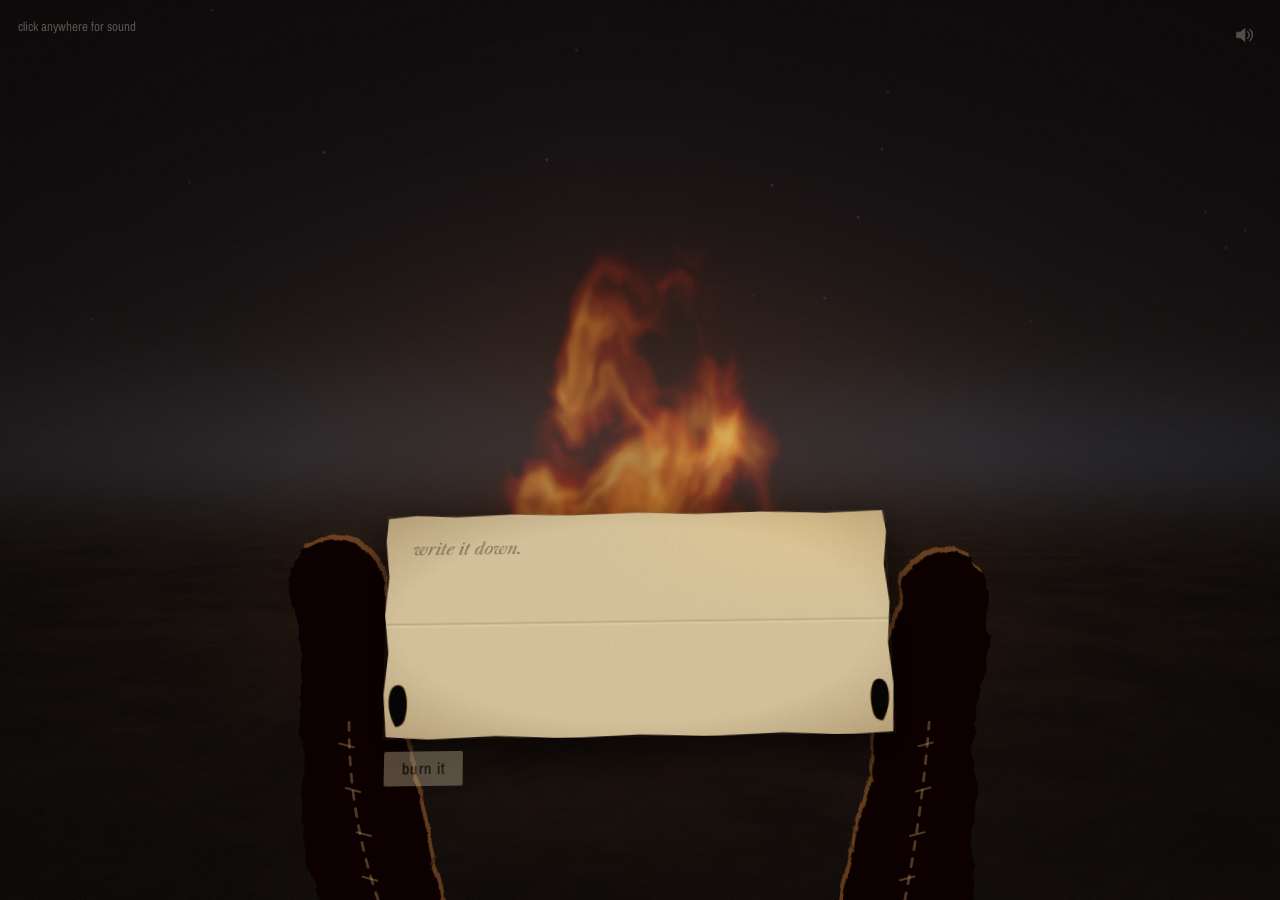
<file: index.html>
<!doctype html>
<html lang="en">
<head>
<meta charset="utf-8">
<meta name="viewport" content="width=device-width, initial-scale=1">
<title>burn it</title>
<meta name="description" content="write it down, throw it in the fire, watch it go.">
<link rel="preconnect" href="https://fonts.googleapis.com">
<link rel="preconnect" href="https://fonts.gstatic.com" crossorigin>
<link href="https://fonts.googleapis.com/css2?family=Libre+Caslon+Text:ital@0;1&family=Archivo+Narrow:wght@400;500&display=swap" rel="stylesheet">
<link rel="stylesheet" href="style.css">
</head>
<body>

<div class="scene" aria-hidden="true">
  <canvas id="world"></canvas>
  <canvas id="burn"></canvas>
  <canvas id="world-front"></canvas>
  <canvas id="fire-front"></canvas>
  <div class="vignette"></div>
  <div class="grain"></div>
</div>

<!-- first person: your hands holding the sheet up to the fire -->
<div class="pov" id="pov">
  <svg class="hand hand-l" viewBox="0 0 200 330" aria-hidden="true">
    <g transform="translate(98 352) rotate(-7)">
      <path class="rim bone" filter="url(#sack-s)"/>
      <path class="dark bone" filter="url(#sack-s)"/>
      <path class="seam"/>
      <path class="tick"/>
    </g>
  </svg>
  <svg class="hand hand-r" viewBox="0 0 200 330" aria-hidden="true">
    <g transform="translate(98 352) rotate(-7)">
      <path class="rim bone" filter="url(#sack-s)"/>
      <path class="dark bone" filter="url(#sack-s)"/>
      <path class="seam"/>
      <path class="tick"/>
    </g>
  </svg>

  <form class="note" id="note" autocomplete="off">
    <label class="sr-only" for="msg">write it down</label>
    <div class="sheet">
      <textarea id="msg" maxlength="400" rows="7" placeholder="write it down." spellcheck="false"></textarea>
    </div>
    <svg class="thumb thumb-l" viewBox="0 0 70 90" aria-hidden="true">
      <path d="M10 88 C2 60 6 28 20 10 C28 0 42 2 46 14 C50 34 44 60 32 80 C26 90 14 92 10 88 Z"/>
    </svg>
    <svg class="thumb thumb-r" viewBox="0 0 70 90" aria-hidden="true">
      <path d="M10 88 C2 60 6 28 20 10 C28 0 42 2 46 14 C50 34 44 60 32 80 C26 90 14 92 10 88 Z"/>
    </svg>
    <div class="note-row">
      <button id="burn-btn" type="submit" disabled>burn it</button>
      <span class="count" id="count" aria-hidden="true"></span>
    </div>
  </form>
</div>

<!-- your throwing arm, from the bottom right -->
<svg id="arm-svg" class="arm" aria-hidden="true"></svg>

<div class="fade is-on" id="fade" aria-hidden="true"></div>

<button id="mute" class="mute" type="button" aria-pressed="false" aria-label="mute sound">
  <svg viewBox="0 0 24 24" width="22" height="22" aria-hidden="true">
    <path class="speaker" d="M4 9v6h4l5 4V5L8 9H4z"/>
    <path class="wave" d="M16 8.5a4.5 4.5 0 0 1 0 7M18.5 6a8 8 0 0 1 0 12" fill="none" stroke-width="1.6" stroke-linecap="round"/>
    <path class="cross" d="M16 9l6 6M22 9l-6 6" fill="none" stroke-width="1.6" stroke-linecap="round"/>
  </svg>
</button>

<p id="sound-hint" class="hint">click anywhere for sound</p>

<script src="world.js"></script>
<script src="fire.js"></script>
<script src="arm.js"></script>
<script src="burn.js"></script>
<script src="audio.js"></script>
<script src="main.js"></script>
</body>
</html>
</file>
<file: style.css>
:root {
  --soot: #130d0a;
  --flame: #ffd36b;
  --ember: #ff7a1c;
  --coal: #8a2208;
  --ash: #8b857c;
  --fog: #2a3340;
  --paper: #d8c7a1;
  --ink: #2b1d14;

  --fire-glow: 0.8;   /* driven by world.js every few frames */
}

* { box-sizing: border-box; }

html, body {
  margin: 0;
  height: 100%;
  overflow: hidden;
  background: var(--soot);
  color: var(--ash);
  font-family: "Archivo Narrow", "Arial Narrow", sans-serif;
  -webkit-font-smoothing: antialiased;
}

.sr-only {
  position: absolute; width: 1px; height: 1px; overflow: hidden;
  clip: rect(0 0 0 0); white-space: nowrap;
}

/* ---------- scene: four canvases, back to front ---------- */

.scene { position: fixed; inset: 0; overflow: hidden; background: var(--soot); }
.scene > * { position: absolute; }
canvas { left: 0; top: 0; width: 100%; height: 100%; display: block; }
#world { z-index: 0; }
#burn { z-index: 1; }
#world-front { z-index: 2; }
#fire-front { z-index: 3; }

.vignette {
  inset: 0; pointer-events: none; z-index: 5;
  background: radial-gradient(ellipse 80% 75% at 50% 60%, transparent 35%, rgba(6, 3, 2, 0.84) 100%);
}

.grain {
  inset: -20%; pointer-events: none; opacity: 0.045; z-index: 6;
  background-image: url("data:image/svg+xml;utf8,<svg xmlns='http://www.w3.org/2000/svg' width='220' height='220'><filter id='n'><feTurbulence type='fractalNoise' baseFrequency='0.9' numOctaves='2' stitchTiles='stitch'/><feColorMatrix values='0 0 0 0 1 0 0 0 0 1 0 0 0 0 1 0 0 0 1 0'/></filter><rect width='100%' height='100%' filter='url(%23n)'/></svg>");
}

/* ---------- first person: your hands and the sheet ---------- */

.pov {
  position: fixed;
  left: 50%; bottom: 0;
  width: min(680px, 96vw);
  height: 62vh;
  transform: translateX(-50%);
  transition: transform 0.75s cubic-bezier(.5, 0, .8, .4);
  z-index: 8;
}
.pov.is-down { transform: translateX(-50%) translateY(115%); pointer-events: none; visibility: hidden; transition: transform 0.75s cubic-bezier(.5, 0, .8, .4), visibility 0s 0.75s; }

.hand {
  position: absolute; bottom: -2vh;
  width: 34%;
  overflow: visible;
}
.hand-l { left: -5%; }
.hand-r { right: -5%; transform: scaleX(-1); }
.hand .dark { fill: #070504; }
.hand .rim {
  fill: rgb(255, 150, 60);
  opacity: calc(var(--fire-glow) * 0.8);
  transform: translate(3px, -4px);
}
/* the stitching on the cloth */
.hand .seam, .hand .tick { fill: none; stroke: rgba(222, 170, 112, 0.32); stroke-linecap: round; }
.hand .seam { stroke-width: 2.4; stroke-dasharray: 7 8; }
.hand .tick { stroke-width: 1.8; }

.note {
  position: absolute;
  left: 50%; bottom: 13vh;
  width: min(520px, 76%);
  transform: translateX(-50%) perspective(900px) rotateX(7deg) rotate(-0.8deg);
  transform-origin: 50% 100%;
}

/* the sheet: a torn-edged piece of paper, folded once, held up to the fire */
.sheet {
  position: relative;
  filter: drop-shadow(0 18px 22px rgba(0,0,0,0.75));
}
.sheet::before {
  content: ""; position: absolute; inset: 0; z-index: 0;
  background:
    linear-gradient(to bottom, transparent 48.6%, rgba(70, 44, 18, 0.16) 49.4%, rgba(255, 246, 220, 0.22) 50.2%, transparent 51.2%),
    radial-gradient(ellipse 70% 60% at 85% 10%, rgba(255, 215, 140, 0.28), transparent 70%),
    radial-gradient(ellipse 85% 80% at 50% 50%, transparent 55%, rgba(95, 60, 20, 0.38) 100%),
    var(--paper);
  clip-path: polygon(
    0.4% 1.6%, 6% 0.3%, 14% 1.2%, 25% 0.2%, 37% 1%, 50% 0.1%, 62% 1.1%, 75% 0.3%, 88% 1.3%, 99.4% 0.4%,
    100% 10%, 99.2% 25%, 100% 42%, 99.3% 60%, 100% 78%, 99.5% 99%,
    90% 100%, 78% 98.8%, 64% 99.9%, 50% 98.9%, 36% 100%, 22% 98.7%, 9% 99.8%, 0.6% 98.6%,
    0% 80%, 0.8% 62%, 0% 45%, 0.7% 28%, 0% 12%);
}
.sheet::after {
  content: ""; position: absolute; inset: 0; z-index: 1; pointer-events: none;
  opacity: 0.16; mix-blend-mode: multiply;
  background-image: url("data:image/svg+xml;utf8,<svg xmlns='http://www.w3.org/2000/svg' width='300' height='300'><filter id='f'><feTurbulence type='fractalNoise' baseFrequency='0.55 0.9' numOctaves='3' stitchTiles='stitch'/><feColorMatrix values='0 0 0 0 0.35 0 0 0 0 0.25 0 0 0 0 0.12 0 0 0 0.9 0'/></filter><rect width='100%' height='100%' filter='url(%23f)'/></svg>");
  clip-path: inherit;
}
#msg {
  position: relative; z-index: 2;
  display: block; width: 100%;
  resize: none;
  border: 0; outline: 0;
  padding: 24px 28px 28px;
  background: transparent;
  color: var(--ink);
  font-family: "Libre Caslon Text", Georgia, "Times New Roman", serif;
  font-size: 17px; line-height: 1.55;
}
#msg::placeholder { color: rgba(43, 29, 20, 0.45); font-style: italic; }
#msg:focus-visible { box-shadow: 0 0 0 2px rgba(255,160,60,0.45); }

/* fingers curling over the sheet's lower corners */
.thumb {
  position: absolute; bottom: 52px;
  width: 34px; height: 64px;
  fill: #070504;
  pointer-events: none;
  filter: drop-shadow(0 0 1px rgba(255,150,60,0.55));
  z-index: 3;
}
.thumb-l { left: 2px; transform: rotate(-14deg); }
.thumb-r { right: 2px; transform: scaleX(-1) rotate(-14deg); }

.note-row { display: flex; align-items: baseline; justify-content: space-between; margin-top: 12px; padding: 0 2px; }

#burn-btn {
  appearance: none;
  border: 0; border-radius: 2px;
  padding: 9px 18px 10px;
  background: var(--paper);
  color: var(--ink);
  font: 500 16px/1 "Archivo Narrow", "Arial Narrow", sans-serif;
  letter-spacing: 0.02em;
  cursor: pointer;
  transition: background 0.2s, color 0.2s, opacity 0.2s, transform 0.08s;
}
#burn-btn:hover:not(:disabled)  { background: var(--ember); color: #1a0a04; }
#burn-btn:active:not(:disabled) { transform: translateY(1px); }
#burn-btn:disabled { opacity: 0.35; cursor: default; }
#burn-btn:focus-visible { outline: 2px solid var(--ember); outline-offset: 3px; }

.count { font-size: 13px; color: rgba(139,133,124,0.55); font-variant-numeric: tabular-nums; }

/* ---------- the throwing arm ---------- */

.arm {
  position: fixed; left: 0; top: 0;
  width: 100vw; height: 100vh;
  overflow: visible;
  pointer-events: none;
  z-index: 8;
}
.arm .cloth { fill: var(--c, #070504); }
.arm .seam, .arm .tick { fill: none; stroke: var(--s, transparent); stroke-linecap: round; }
.arm .seam { stroke-dasharray: 8 9; }
.arm .paper { fill: var(--p, transparent); }
.arm .fold { fill: none; stroke: var(--f, transparent); stroke-width: 1.5; }
.arm .held { transition: opacity 0.08s; }
.arm-rim {
  --c: rgb(255, 150, 60); --s: transparent; --p: rgba(255, 190, 120, 0.9); --f: transparent;
  opacity: calc(var(--fire-glow) * 0.75);
  transform: translate(-5px, -6px);
  filter: blur(1.1px);
}
.arm-dark {
  --c: #070504; --s: rgba(222, 170, 112, 0.34); --p: var(--paper); --f: rgba(70, 44, 18, 0.35);
}

/* the cut between the ash and the next sheet */
.fade {
  position: fixed; inset: 0; z-index: 9;
  background: #050302;
  opacity: 0; pointer-events: none;
  transition: opacity 0.8s ease-in-out;
}
.fade.is-on { opacity: 1; }

/* ---------- small chrome ---------- */

.mute {
  position: fixed; top: 16px; right: 16px;
  width: 40px; height: 40px;
  border: 0; border-radius: 50%;
  background: transparent;
  color: var(--ash);
  opacity: 0.55; cursor: pointer;
  transition: opacity 0.2s;
  z-index: 10;
}
.mute:hover, .mute:focus-visible { opacity: 1; outline: none; }
.mute:focus-visible { box-shadow: 0 0 0 2px rgba(255,160,60,0.6); }
.mute svg { fill: currentColor; stroke: currentColor; }
.mute .cross { display: none; }
.mute[aria-pressed="true"] .wave { display: none; }
.mute[aria-pressed="true"] .cross { display: block; }

.hint {
  position: fixed; left: 18px; top: 18px; margin: 0;
  font-size: 13px; color: rgba(139,133,124,0.6);
  transition: opacity 0.8s;
  z-index: 10;
}
.hint.is-gone { opacity: 0; pointer-events: none; }
.hint.nogl { top: auto; bottom: 18px; left: 50%; transform: translateX(-50%); color: rgba(216, 199, 161, 0.75); text-align: center; max-width: 90vw; }

/* ---------- small screens ---------- */

@media (max-width: 640px) {
  .pov { height: 58vh; }
  .hand { width: 40%; bottom: -4vh; }
  .hand-l { left: -12%; }
  .hand-r { right: -12%; }
  .note { bottom: 9vh; width: 82%; }
  #msg { font-size: 16px; padding: 16px 18px 20px; }
  .thumb { width: 42px; height: 54px; bottom: 40px; }
}

@media (prefers-reduced-motion: reduce) {
  .grain { display: none; }
}
</file>
